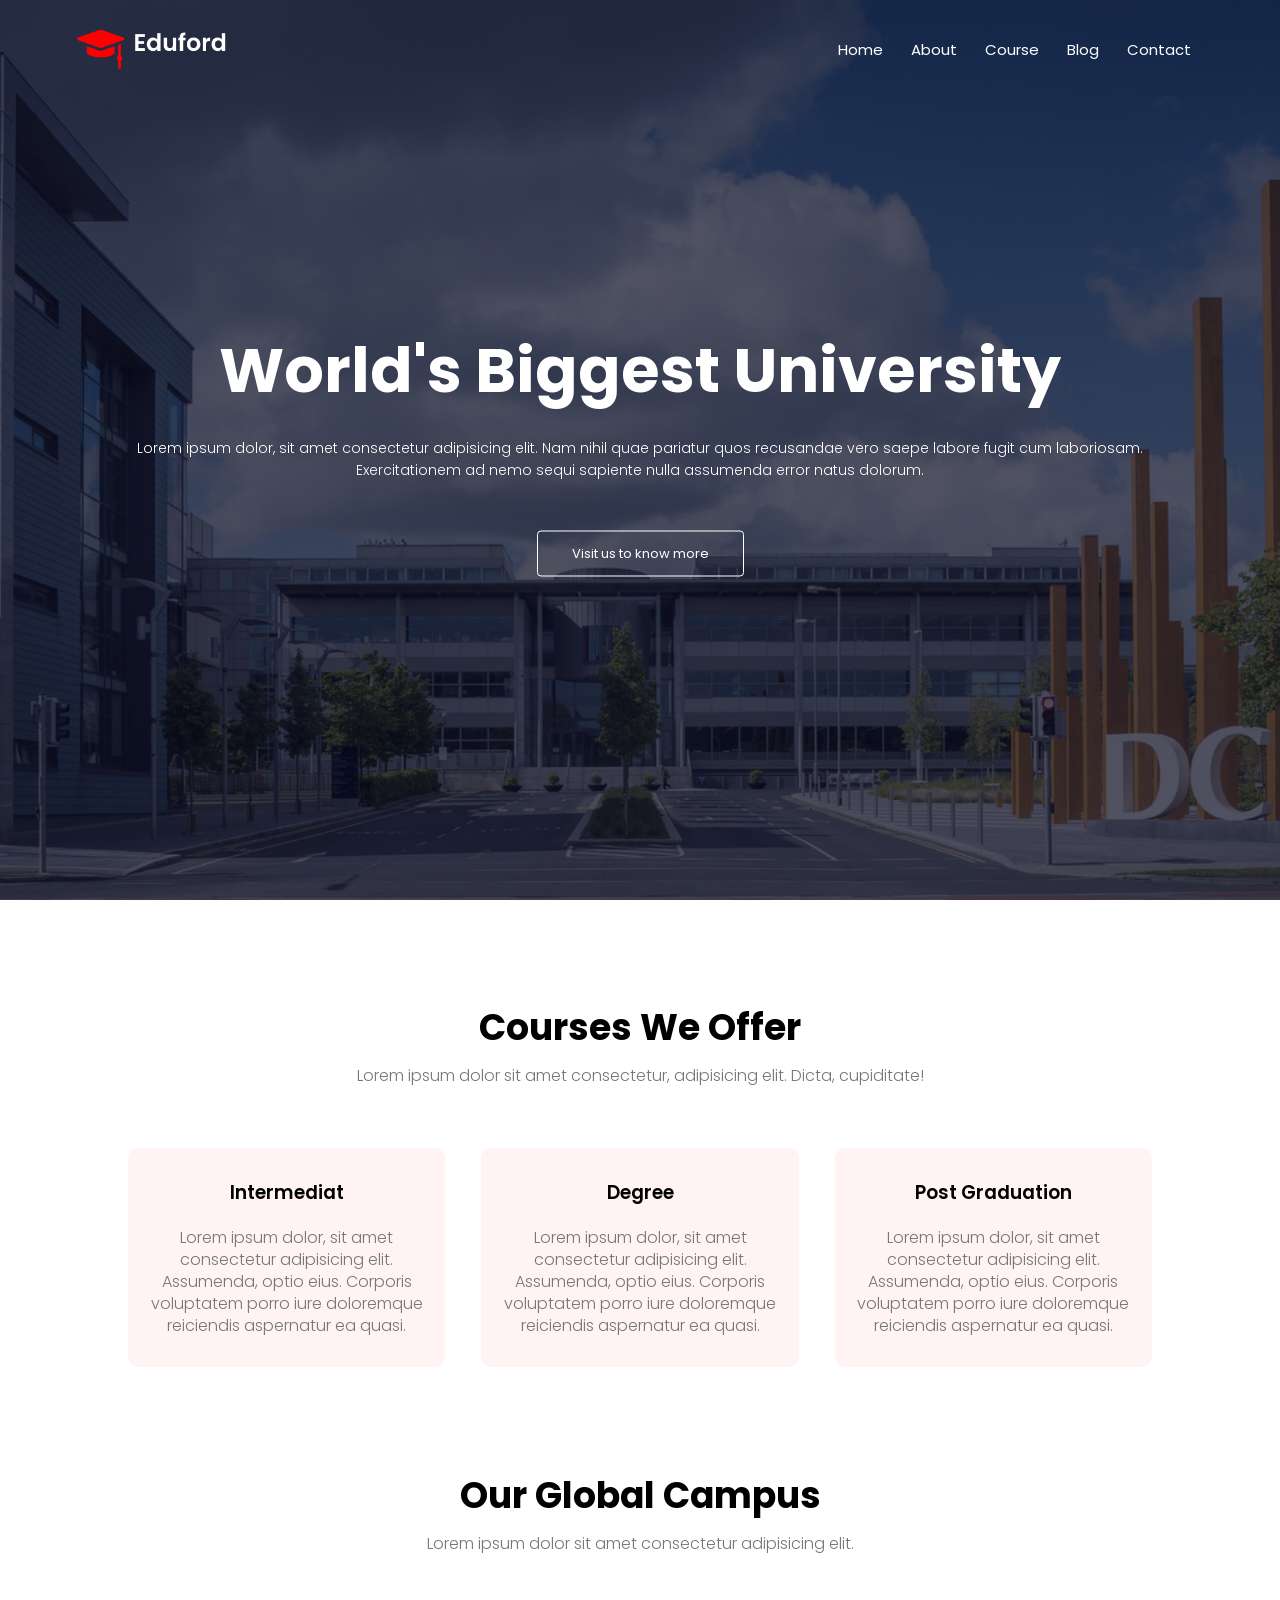
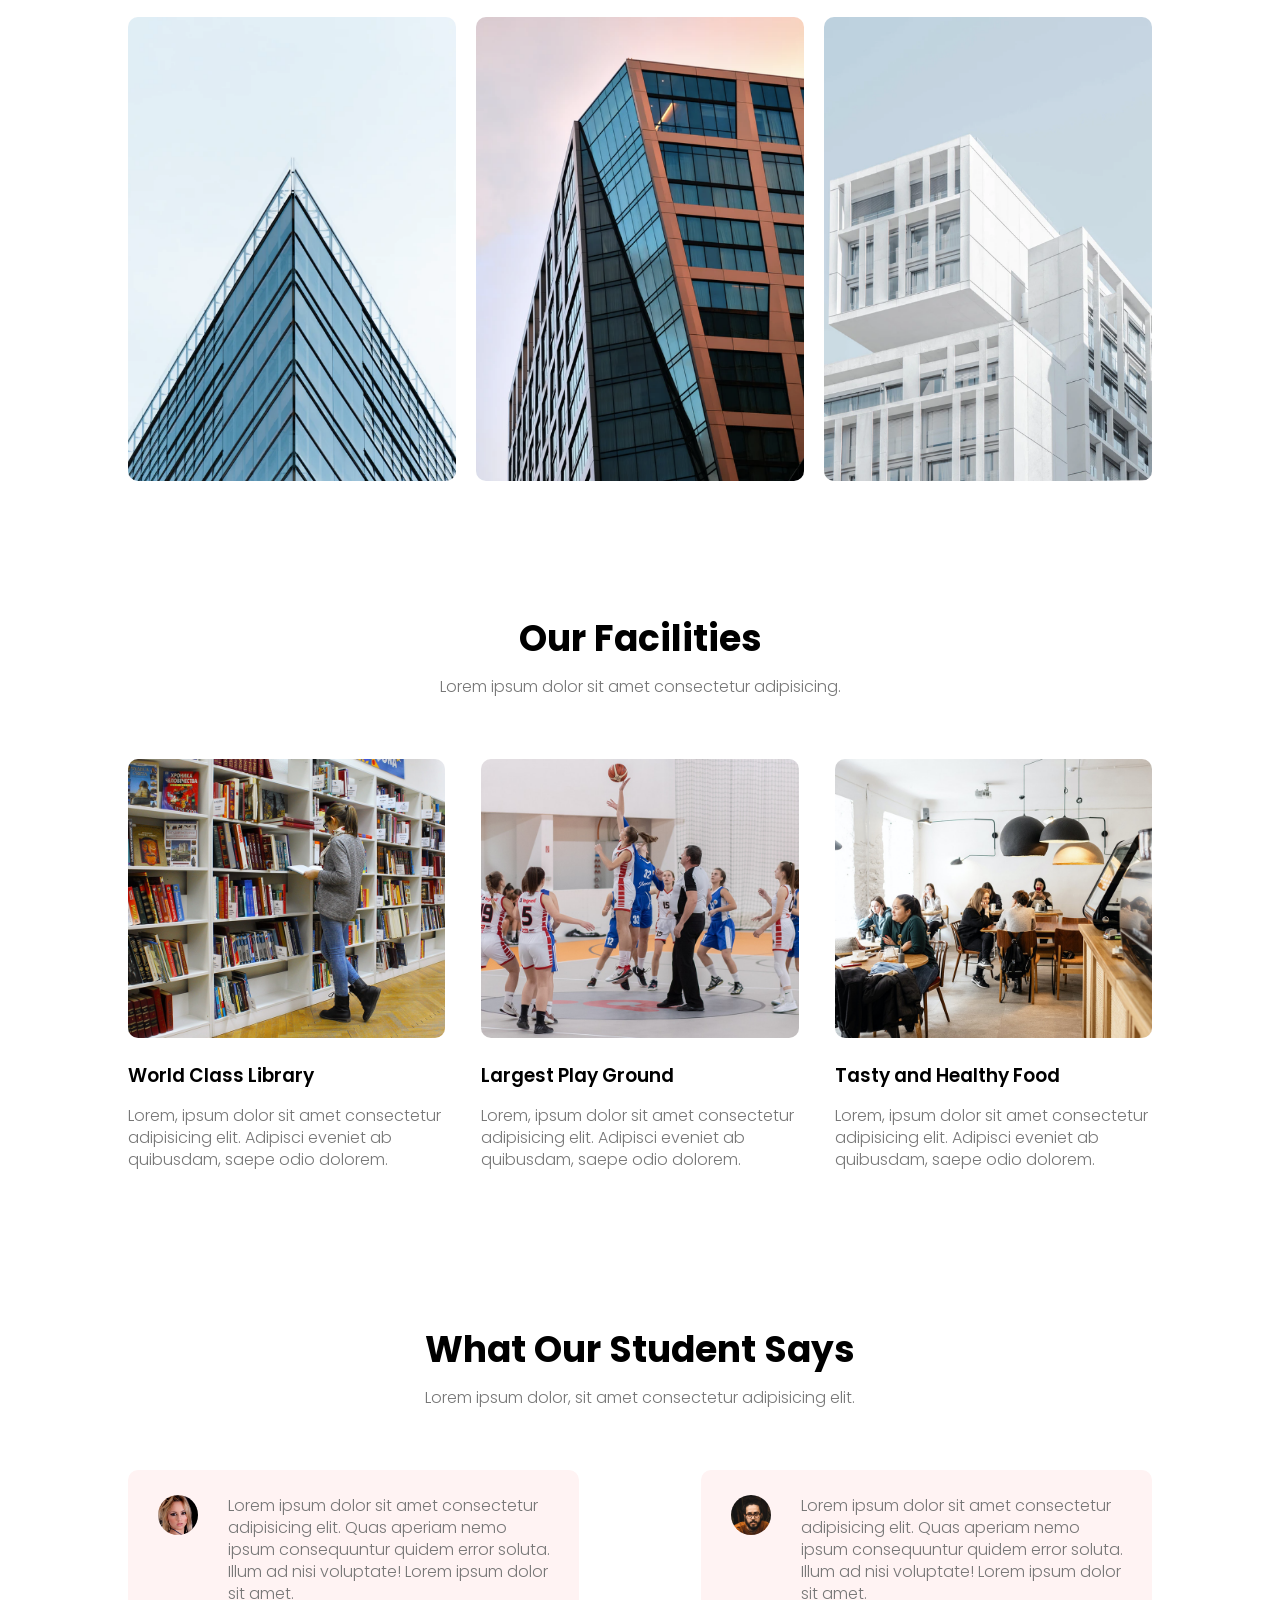
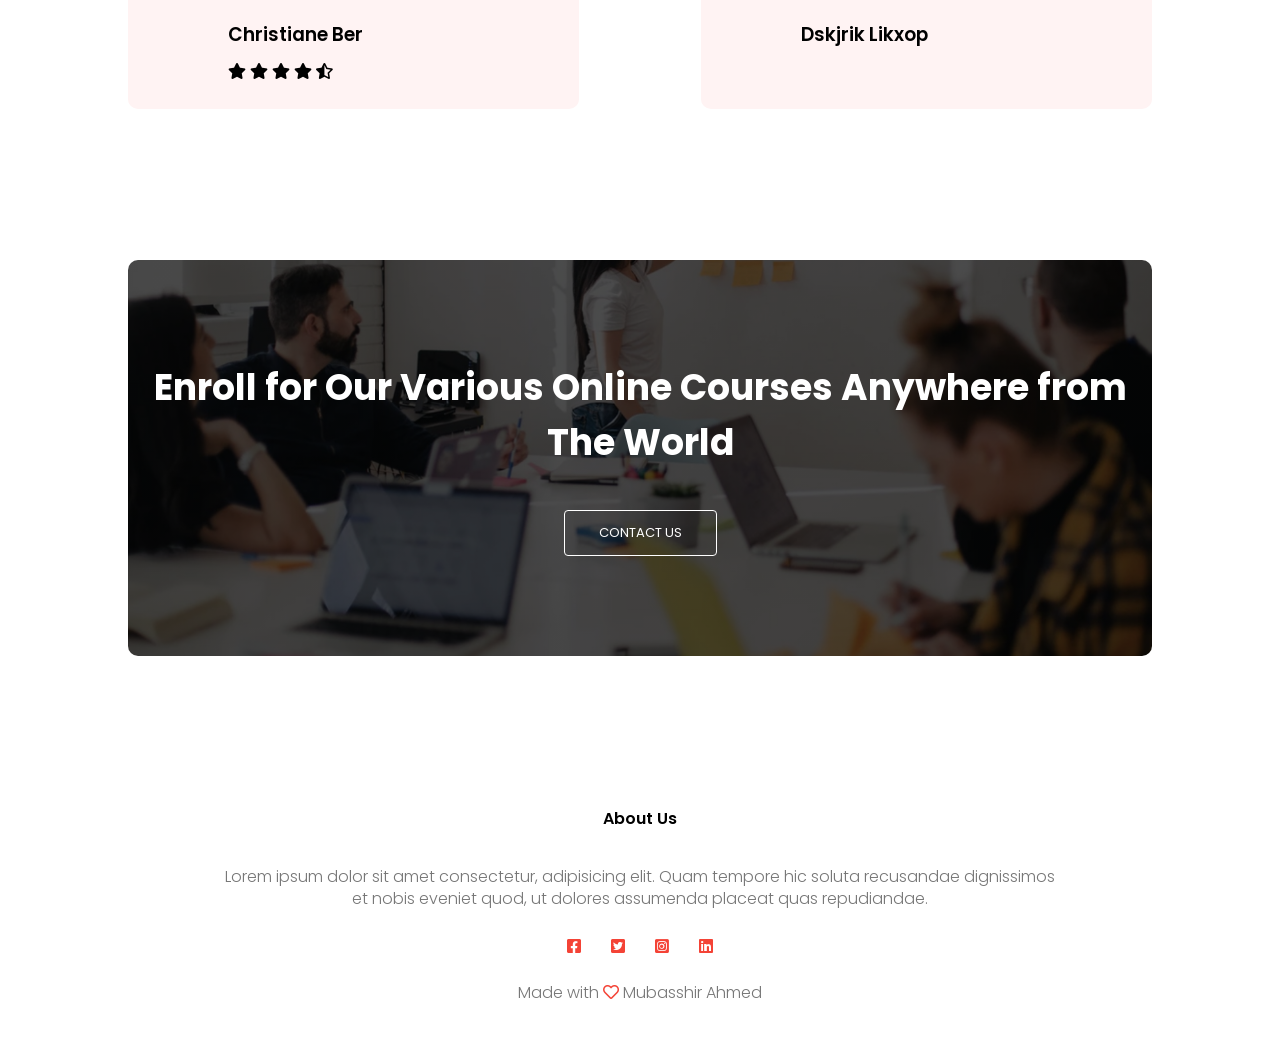
<file: Task-01/Task Project/index.html>
<!DOCTYPE html>
<html lang="en">
<head>
    <meta charset="UTF-8">
    <meta http-equiv="X-UA-Compatible" content="IE=edge">
    <meta name="viewport" content="width=device-width, initial-scale=1.0">
    <link rel="stylesheet" href="https://cdnjs.cloudflare.com/ajax/libs/font-awesome/5.15.3/css/all.min.css"
        integrity="sha512-iBBXm8fW90+nuLcSKlbmrPcLa0OT92xO1BIsZ+ywDWZCvqsWgccV3gFoRBv0z+8dLJgyAHIhR35VZc2oM/gI1w=="
        crossorigin="anonymous" referrerpolicy="no-referrer" />
    <title>University WebSite Design</title>
    <link rel="stylesheet" href="style.css">
</head>
<body>
    <section class="header">
        <nav>
            <a href="index.html">
                <img src="./eduford_img/logo.png" alt="">
            </a>
            <div class="nav-links" id="navLinks">
                <i class="fas fa-times" onclick="hideMenu()"></i>
                <ul>
                    <li>
                        <a href="index.html">Home</a>
                    </li>
                    <li>
                        <a href="about.html">About</a>
                    </li>
                    <li>
                        <a href="course.html">Course</a>
                    </li>
                    <li>
                        <a href="blog.html">Blog</a>
                    </li>
                    <li>
                        <a href="contact.html">Contact</a>
                    </li>
                </ul>
            </div>
            <i class="fas fa-bars" onclick="showMenu()"></i>
        </nav>

        <div class="text-box">
            <h1>World's Biggest University</h1>
            <p>Lorem ipsum dolor, sit amet consectetur adipisicing elit. Nam nihil quae pariatur quos recusandae vero saepe labore fugit cum laboriosam. <br> Exercitationem ad nemo sequi sapiente nulla assumenda error natus dolorum.</p>
            <a href="#" class="hero-btn">Visit us to know more</a>
        </div>
    </section>

     <!-- ------course-------  -->

    <section class="course">
        <h1>Courses We Offer</h1>
        <p>Lorem ipsum dolor sit amet consectetur, adipisicing elit. Dicta, cupiditate!</p>

        <div class="row">
            <div class="course-col">
                <h3>Intermediat</h3>
                <p>Lorem ipsum dolor, sit amet consectetur adipisicing elit. Assumenda, optio eius. Corporis voluptatem porro iure doloremque reiciendis aspernatur ea quasi.</p>
            </div>
            <div class="course-col">
                <h3>Degree</h3>
                <p>Lorem ipsum dolor, sit amet consectetur adipisicing elit. Assumenda, optio eius. Corporis voluptatem porro iure doloremque reiciendis aspernatur ea quasi.</p>
            </div>
            <div class="course-col">
                <h3>Post Graduation</h3>
                <p>Lorem ipsum dolor, sit amet consectetur adipisicing elit. Assumenda, optio eius. Corporis voluptatem porro iure doloremque reiciendis aspernatur ea quasi.</p>
            </div>
        </div>
    </section>

    <section class="campus">
        <h1>Our Global Campus</h1>
        <p>Lorem ipsum dolor sit amet consectetur adipisicing elit.</p>
        <div class="row">
            <div class="campus-col">
                <img src="./eduford_img/london.png" alt="">
                <div class="layer">
                    <h3>LONDON</h3>
                </div>
            </div>
            <div class="campus-col">
                <img src="./eduford_img/newyork.png" alt="">
                <div class="layer">
                    <h3>NEW YORK</h3>
                </div>
            </div>
            <div class="campus-col">
                <img src="./eduford_img/washington.png" alt="">
                <div class="layer">
                    <h3>WASHINGTON</h3>
                </div>
            </div>
        </div>
    </section>

    <section  class="facilities">
        <h1>Our Facilities</h1>
        <p>Lorem ipsum dolor sit amet consectetur adipisicing.</p>

        <div class="row">
            <div class="facilites-col">
                <img src="./eduford_img/library.png" alt="">
                <h3>World Class Library</h3>
                <p>Lorem, ipsum dolor sit amet consectetur adipisicing elit. Adipisci eveniet ab quibusdam, saepe odio dolorem.</p>
            </div>
            <div class="facilites-col">
                <img src="./eduford_img/basketball.png" alt="">
                <h3>Largest Play Ground</h3>
                <p>Lorem, ipsum dolor sit amet consectetur adipisicing elit. Adipisci eveniet ab quibusdam, saepe odio dolorem.</p>
            </div>
            <div class="facilites-col">
                <img src="./eduford_img/cafeteria.png" alt="">
                <h3>Tasty and Healthy Food</h3>
                <p>Lorem, ipsum dolor sit amet consectetur adipisicing elit. Adipisci eveniet ab quibusdam, saepe odio dolorem.</p>
            </div>
        </div>

    </section>

<!-- testimonials -->
  
<div class="testimonials">
    <h1>What Our Student Says</h1>
    <p>Lorem ipsum dolor, sit amet consectetur adipisicing elit.</p>

    <div class="row">
        <div class="testimonials-col">
            <img src="./eduford_img/user1.jpg" alt="">
            <div>
                <p>Lorem ipsum dolor sit amet consectetur adipisicing elit. Quas aperiam nemo ipsum consequuntur quidem error soluta. Illum ad nisi voluptate! Lorem ipsum dolor sit amet.</p>
                <h3>Christiane Ber</h3>
                <i class="fas fa-star"></i>
                <i class="fas fa-star"></i>
                <i class="fas fa-star"></i>
                <i class="fas fa-star"></i>
                <i class="fas fa-star-half-alt"></i>            
            </div>
        </div>
        <div class="testimonials-col">
            <img src="./eduford_img/user2.jpg" alt="">
            <div>
                <p>Lorem ipsum dolor sit amet consectetur adipisicing elit. Quas aperiam nemo ipsum consequuntur quidem error
                    soluta. Illum ad nisi voluptate! Lorem ipsum dolor sit amet.</p>
                <h3>Dskjrik Likxop</h3>
            </div>
        </div>
    </div>
</div>

<!-- -----call to action------ -->
<section class="cta">
    <h1>Enroll for Our Various Online Courses Anywhere from The World</h1>
    <a href="#" class="hero-btn">CONTACT US</a>

</section>

<section class="footer">
    <h4>About Us</h4>
    <p>Lorem ipsum dolor sit amet consectetur, adipisicing elit. Quam tempore hic soluta recusandae dignissimos <br> et nobis eveniet quod, ut dolores assumenda placeat quas repudiandae.</p>
    <div class="icons">
        <i class="fab fa-facebook-square"></i>
        <i class="fab fa-twitter-square"></i>
        <i class="fab fa-instagram-square"></i>
        <i class="fab fa-linkedin"></i>
    </div>
    <p>Made with 
        <i class="far fa-heart"></i>
        Mubasshir Ahmed
    </p>
</section>

    <script src="./script.js"></script>
</body>
</html>
</file>
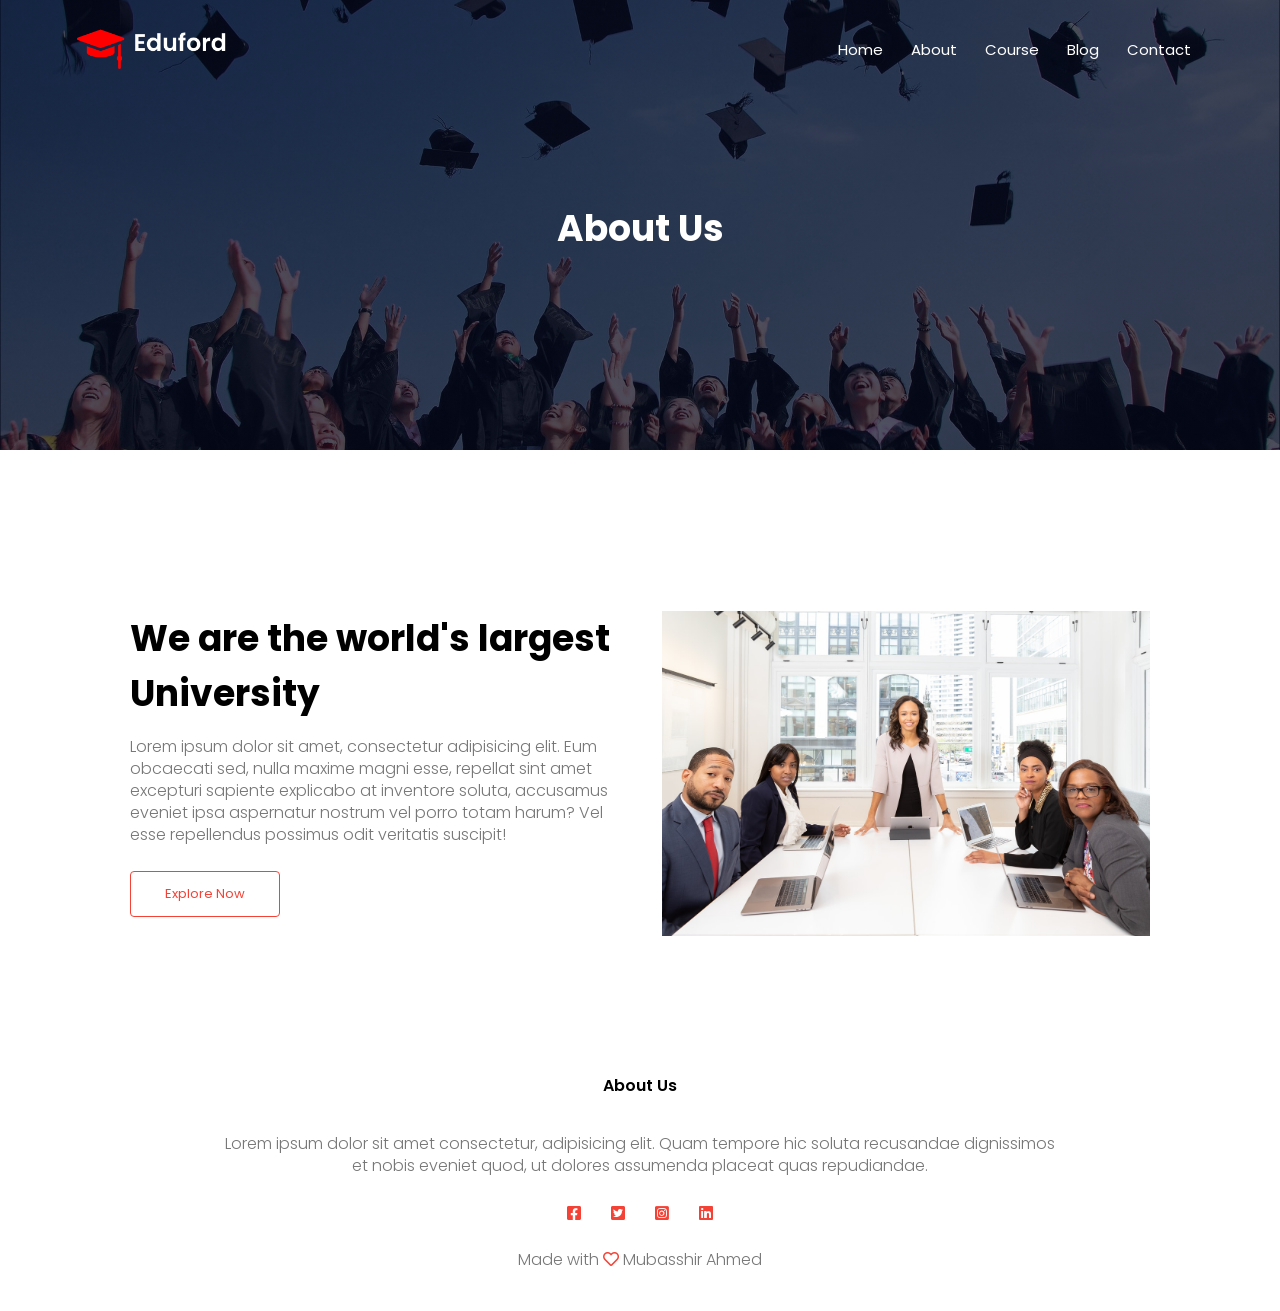
<file: Task-01/Task Project/about.html>
<!DOCTYPE html>
<html lang="en">

<head>
    <meta charset="UTF-8">
    <meta http-equiv="X-UA-Compatible" content="IE=edge">
    <meta name="viewport" content="width=device-width, initial-scale=1.0">
    <link rel="stylesheet" href="https://cdnjs.cloudflare.com/ajax/libs/font-awesome/5.15.3/css/all.min.css"
        integrity="sha512-iBBXm8fW90+nuLcSKlbmrPcLa0OT92xO1BIsZ+ywDWZCvqsWgccV3gFoRBv0z+8dLJgyAHIhR35VZc2oM/gI1w=="
        crossorigin="anonymous" referrerpolicy="no-referrer" />
    <title>University WebSite Design</title>
    <link rel="stylesheet" href="style.css">
</head>

<body>
    <section class="sub-header">
        <nav>
            <a href="index.html">
                <img src="./eduford_img/logo.png" alt="">
            </a>
            <div class="nav-links" id="navLinks">
                <i class="fas fa-times" onclick="hideMenu()"></i>
                <ul>
                    <li>
                        <a href="index.html">Home</a>
                    </li>
                    <li>
                        <a href="about.html">About</a>
                    </li>
                    <li>
                        <a href="course.html">Course</a>
                    </li>
                    <li>
                        <a href="blog.html">Blog</a>
                    </li>
                    <li>
                        <a href="contact.html">Contact</a>
                    </li>
                </ul>
            </div>
            <i class="fas fa-bars" onclick="showMenu()"></i>
        </nav>

        <h1>About Us</h1>

    </section>

<!-- about us content -->
    <section class="about-us">
        <div class="row">
            <div class="about-col">
                <h1>We are the world's largest University</h1>
                <p>Lorem ipsum dolor sit amet, consectetur adipisicing elit. Eum obcaecati sed, nulla maxime magni esse, repellat sint amet excepturi sapiente explicabo at inventore soluta, accusamus eveniet ipsa aspernatur nostrum vel porro totam harum? Vel esse repellendus possimus odit veritatis suscipit!</p>
                <a href="#" class="hero-btn red-btn">Explore Now</a>
            </div>
            <div class="about-col">
                <img src="./eduford_img/about.jpg" alt="">
            </div>
        </div>
    </section>

 


    <section class="footer">
        <h4>About Us</h4>
        <p>Lorem ipsum dolor sit amet consectetur, adipisicing elit. Quam tempore hic soluta recusandae dignissimos <br>
            et nobis eveniet quod, ut dolores assumenda placeat quas repudiandae.</p>
        <div class="icons">
            <i class="fab fa-facebook-square"></i>
            <i class="fab fa-twitter-square"></i>
            <i class="fab fa-instagram-square"></i>
            <i class="fab fa-linkedin"></i>
        </div>
        <p>Made with
            <i class="far fa-heart"></i>
            Mubasshir Ahmed
        </p>
    </section>

    <script src="./script.js"></script>
</body>

</html>
</file>
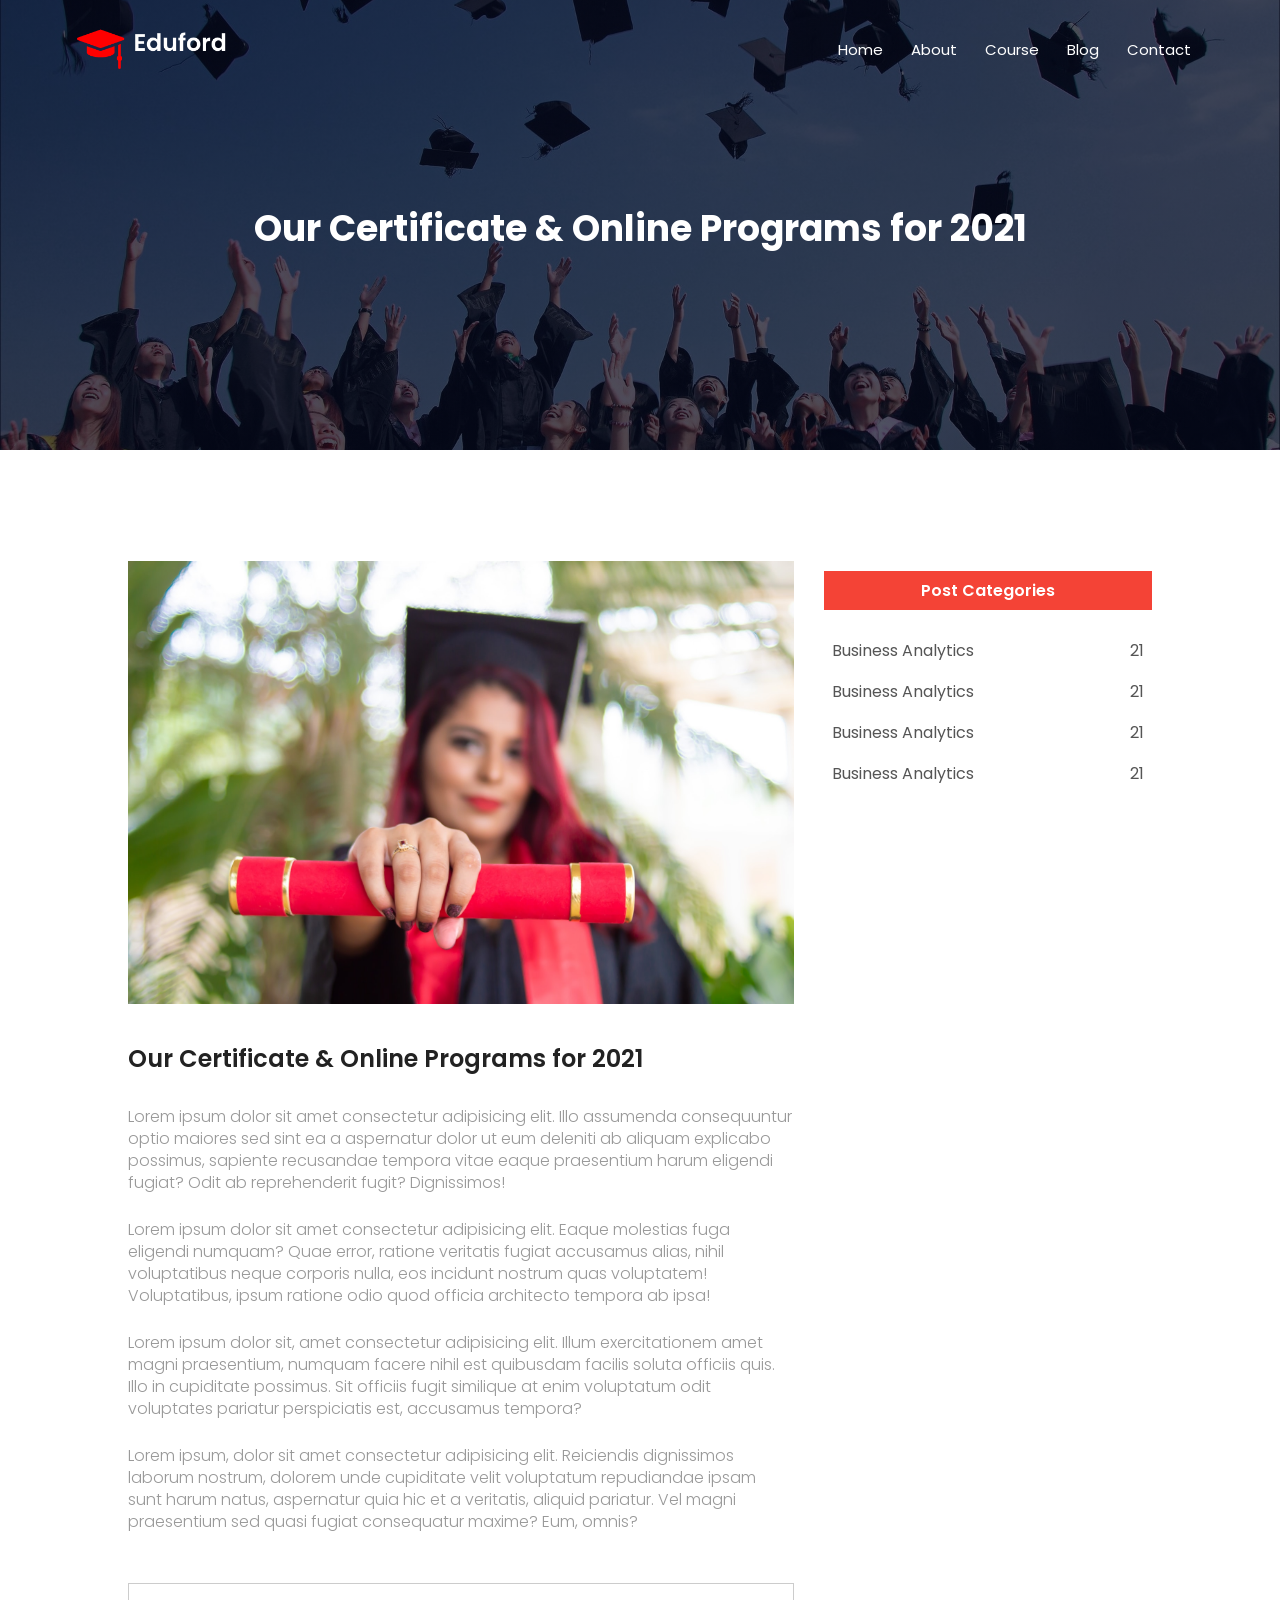
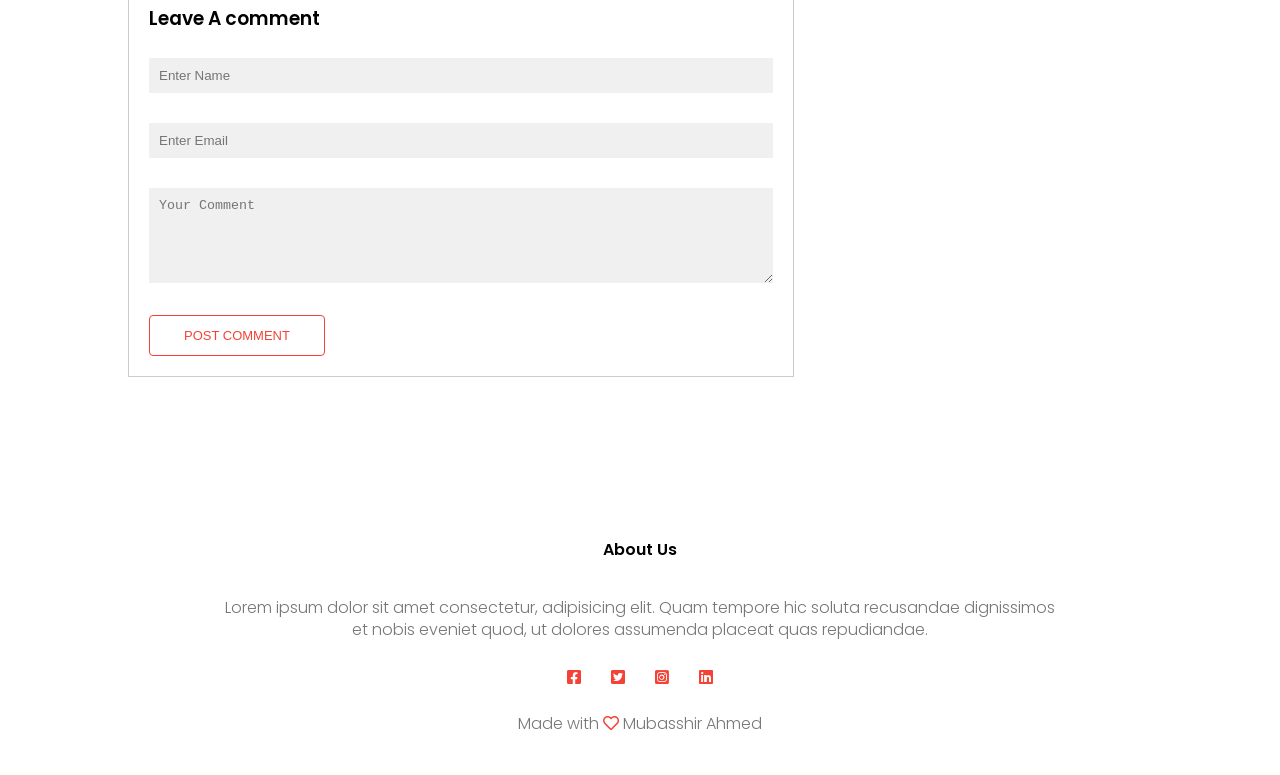
<file: Task-01/Task Project/blog.html>
<!DOCTYPE html>
<html lang="en">

<head>
    <meta charset="UTF-8">
    <meta http-equiv="X-UA-Compatible" content="IE=edge">
    <meta name="viewport" content="width=device-width, initial-scale=1.0">
    <link rel="stylesheet" href="https://cdnjs.cloudflare.com/ajax/libs/font-awesome/5.15.3/css/all.min.css"
        integrity="sha512-iBBXm8fW90+nuLcSKlbmrPcLa0OT92xO1BIsZ+ywDWZCvqsWgccV3gFoRBv0z+8dLJgyAHIhR35VZc2oM/gI1w=="
        crossorigin="anonymous" referrerpolicy="no-referrer" />
    <title>University WebSite Design</title>
    <link rel="stylesheet" href="style.css">
</head>

<body>
    <section class="sub-header">
        <nav>
            <a href="index.html">
                <img src="./eduford_img/logo.png" alt="">
            </a>
            <div class="nav-links" id="navLinks">
                <i class="fas fa-times" onclick="hideMenu()"></i>
                <ul>
                    <li>
                        <a href="index.html">Home</a>
                    </li>
                    <li>
                        <a href="about.html">About</a>
                    </li>
                    <li>
                        <a href="course.html">Course</a>
                    </li>
                    <li>
                        <a href="blog.html">Blog</a>
                    </li>
                    <li>
                        <a href="contact.html">Contact</a>
                    </li>
                </ul>
            </div>
            <i class="fas fa-bars" onclick="showMenu()"></i>
        </nav>

        <h1>Our Certificate & Online Programs for 2021</h1>

    </section>

    <section class="blog-content">
        <div class="row">
            <div class="blog-left-col">
                <img src="./eduford_img/certificate.jpg" alt="">
                <h2>Our Certificate & Online Programs for 2021</h2>
                <p>Lorem ipsum dolor sit amet consectetur adipisicing elit. Illo assumenda consequuntur optio maiores sed sint ea a aspernatur dolor ut eum deleniti ab aliquam explicabo possimus, sapiente recusandae tempora vitae eaque praesentium harum eligendi fugiat? Odit ab reprehenderit fugit? Dignissimos!</p>
                <br>
                <p>Lorem ipsum dolor sit amet consectetur adipisicing elit. Eaque molestias fuga eligendi numquam? Quae error, ratione veritatis fugiat accusamus alias, nihil voluptatibus neque corporis nulla, eos incidunt nostrum quas voluptatem! Voluptatibus, ipsum ratione odio quod officia architecto tempora ab ipsa!</p>
                <br>
                <p>Lorem ipsum dolor sit, amet consectetur adipisicing elit. Illum exercitationem amet magni praesentium, numquam facere nihil est quibusdam facilis soluta officiis quis. Illo in cupiditate possimus. Sit officiis fugit similique at enim voluptatum odit voluptates pariatur perspiciatis est, accusamus tempora?</p>
                <br>
                <p>Lorem ipsum, dolor sit amet consectetur adipisicing elit. Reiciendis dignissimos laborum nostrum, dolorem unde cupiditate velit voluptatum repudiandae ipsam sunt harum natus, aspernatur quia hic et a veritatis, aliquid pariatur. Vel magni praesentium sed quasi fugiat consequatur maxime? Eum, omnis?</p>


                <div class="comment-box">
                    <h3>Leave A comment</h3>
                    <form class="comment-form">
                        <input type="text" placeholder="Enter Name">
                        <input type="email" placeholder="Enter Email">
                        <textarea rows="5" placeholder="Your Comment"></textarea>
                        <button type="submit" class="hero-btn red-btn">
                            POST COMMENT
                        </button>
                    </form>
                </div>

            </div>
            <div class="blog-right-col"></div>
            <div class="blog-right">
                <h3>Post Categories</h3>
                <div>
                    <span>Business Analytics</span>
                    <span>21</span>
                </div>
                <div>
                    <span>Business Analytics</span>
                    <span>21</span>
                </div>
                <div>
                    <span>Business Analytics</span>
                    <span>21</span>
                </div>
                <div>
                    <span>Business Analytics</span>
                    <span>21</span>
                </div>
            </div>
        </div>
    </section>
    
   

    <section class="footer">
        <h4>About Us</h4>
        <p>Lorem ipsum dolor sit amet consectetur, adipisicing elit. Quam tempore hic soluta recusandae dignissimos <br>
            et nobis eveniet quod, ut dolores assumenda placeat quas repudiandae.</p>
        <div class="icons">
            <i class="fab fa-facebook-square"></i>
            <i class="fab fa-twitter-square"></i>
            <i class="fab fa-instagram-square"></i>
            <i class="fab fa-linkedin"></i>
        </div>
        <p>Made with
            <i class="far fa-heart"></i>
            Mubasshir Ahmed
        </p>
    </section>

    <script src="./script.js"></script>
</body>

</html>
</file>
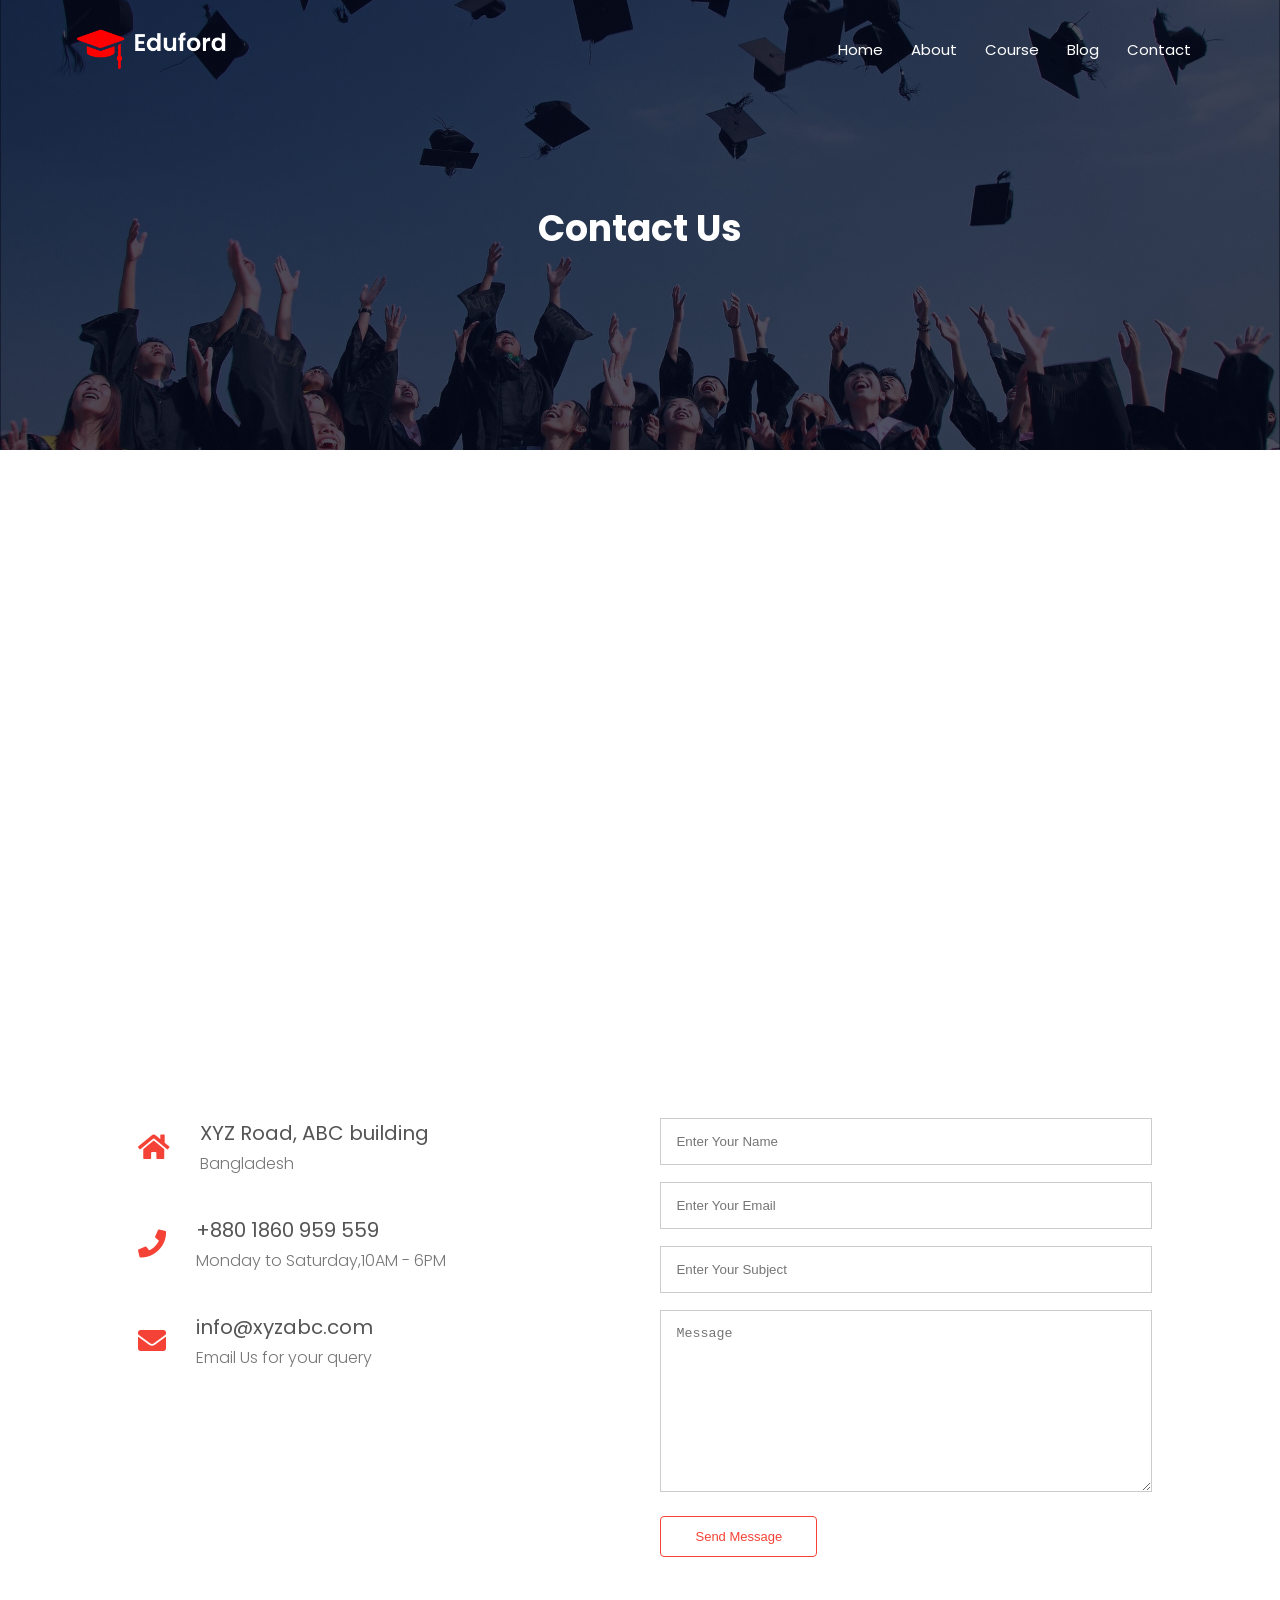
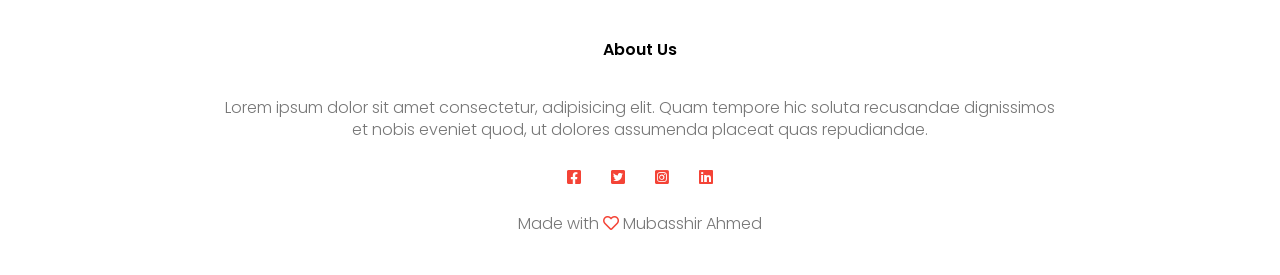
<file: Task-01/Task Project/contact.html>
<!DOCTYPE html>
<html lang="en">

<head>
    <meta charset="UTF-8">
    <meta http-equiv="X-UA-Compatible" content="IE=edge">
    <meta name="viewport" content="width=device-width, initial-scale=1.0">
    <link rel="stylesheet" href="https://cdnjs.cloudflare.com/ajax/libs/font-awesome/5.15.3/css/all.min.css"
        integrity="sha512-iBBXm8fW90+nuLcSKlbmrPcLa0OT92xO1BIsZ+ywDWZCvqsWgccV3gFoRBv0z+8dLJgyAHIhR35VZc2oM/gI1w=="
        crossorigin="anonymous" referrerpolicy="no-referrer" />
    <title>University WebSite Design</title>
    <link rel="stylesheet" href="style.css">
</head>

<body>
    <section class="sub-header">
        <nav>
            <a href="index.html">
                <img src="./eduford_img/logo.png" alt="">
            </a>
            <div class="nav-links" id="navLinks">
                <i class="fas fa-times" onclick="hideMenu()"></i>
                <ul>
                    <li>
                        <a href="index.html">Home</a>
                    </li>
                    <li>
                        <a href="about.html">About</a>
                    </li>
                    <li>
                        <a href="course.html">Course</a>
                    </li>
                    <li>
                        <a href="blog.html">Blog</a>
                    </li>
                    <li>
                        <a href="contact.html">Contact</a>
                    </li>
                </ul>
            </div>
            <i class="fas fa-bars" onclick="showMenu()"></i>
        </nav>

        <h1>Contact Us</h1>

    </section>

<!-- about us content -->
    <section class="location">
        <iframe
            src="https://www.google.com/maps/embed?pb=!1m18!1m12!1m3!1d29534.585600688708!2d91.78096103278808!3d22.284686141666544!2m3!1f0!2f0!3f0!3m2!1i1024!2i768!4f13.1!3m3!1m2!1s0x0%3A0xe9ca2dae5efa462c!2sAkmal%20Ali%20Road%20Jaila%20para%20Beach!5e0!3m2!1sen!2sbd!4v1624221953336!5m2!1sen!2sbd"
            width="600" height="450" style="border:0;" allowfullscreen="" loading="lazy"></iframe>
    </section>

    <section class="contact-us">
        <div class="row">
            <div class="contact-col">
                <div>
                    <i class="fas fa-home"></i>
                    <span>
                        <h5>XYZ Road, ABC building</h5>
                        <p>Bangladesh</p>
                    </span>
                </div>
                <div>
                    <i class="fas fa-phone"></i>
                    <span>
                        <h5>+880 1860 959 559</h5>
                        <p>Monday to Saturday,10AM - 6PM</p>
                    </span>
                </div>
                <div>
                    <i class="fas fa-envelope"></i>
                    <span>
                        <h5>info@xyzabc.com</h5>
                        <p>Email Us for your query</p>
                    </span>
                </div>
            </div>
            <div class="contact-col">
            <form action="">
                <input type="text" placeholder="Enter Your Name" required>
                <input type="email" placeholder="Enter Your Email" required>
                <input type="text" placeholder="Enter Your Subject" required>
                <textarea rows="10" placeholder="Message" required></textarea>
                <button type="submit" class="hero-btn red-btn">Send Message</button>
            </form>
            </div>
        </div>
    </section>
 


    <section class="footer">
        <h4>About Us</h4>
        <p>Lorem ipsum dolor sit amet consectetur, adipisicing elit. Quam tempore hic soluta recusandae dignissimos <br>
            et nobis eveniet quod, ut dolores assumenda placeat quas repudiandae.</p>
        <div class="icons">
            <i class="fab fa-facebook-square"></i>
            <i class="fab fa-twitter-square"></i>
            <i class="fab fa-instagram-square"></i>
            <i class="fab fa-linkedin"></i>
        </div>
        <p>Made with
            <i class="far fa-heart"></i>
            Mubasshir Ahmed
        </p>
    </section>

    <script src="./script.js"></script>
</body>

</html>
</file>
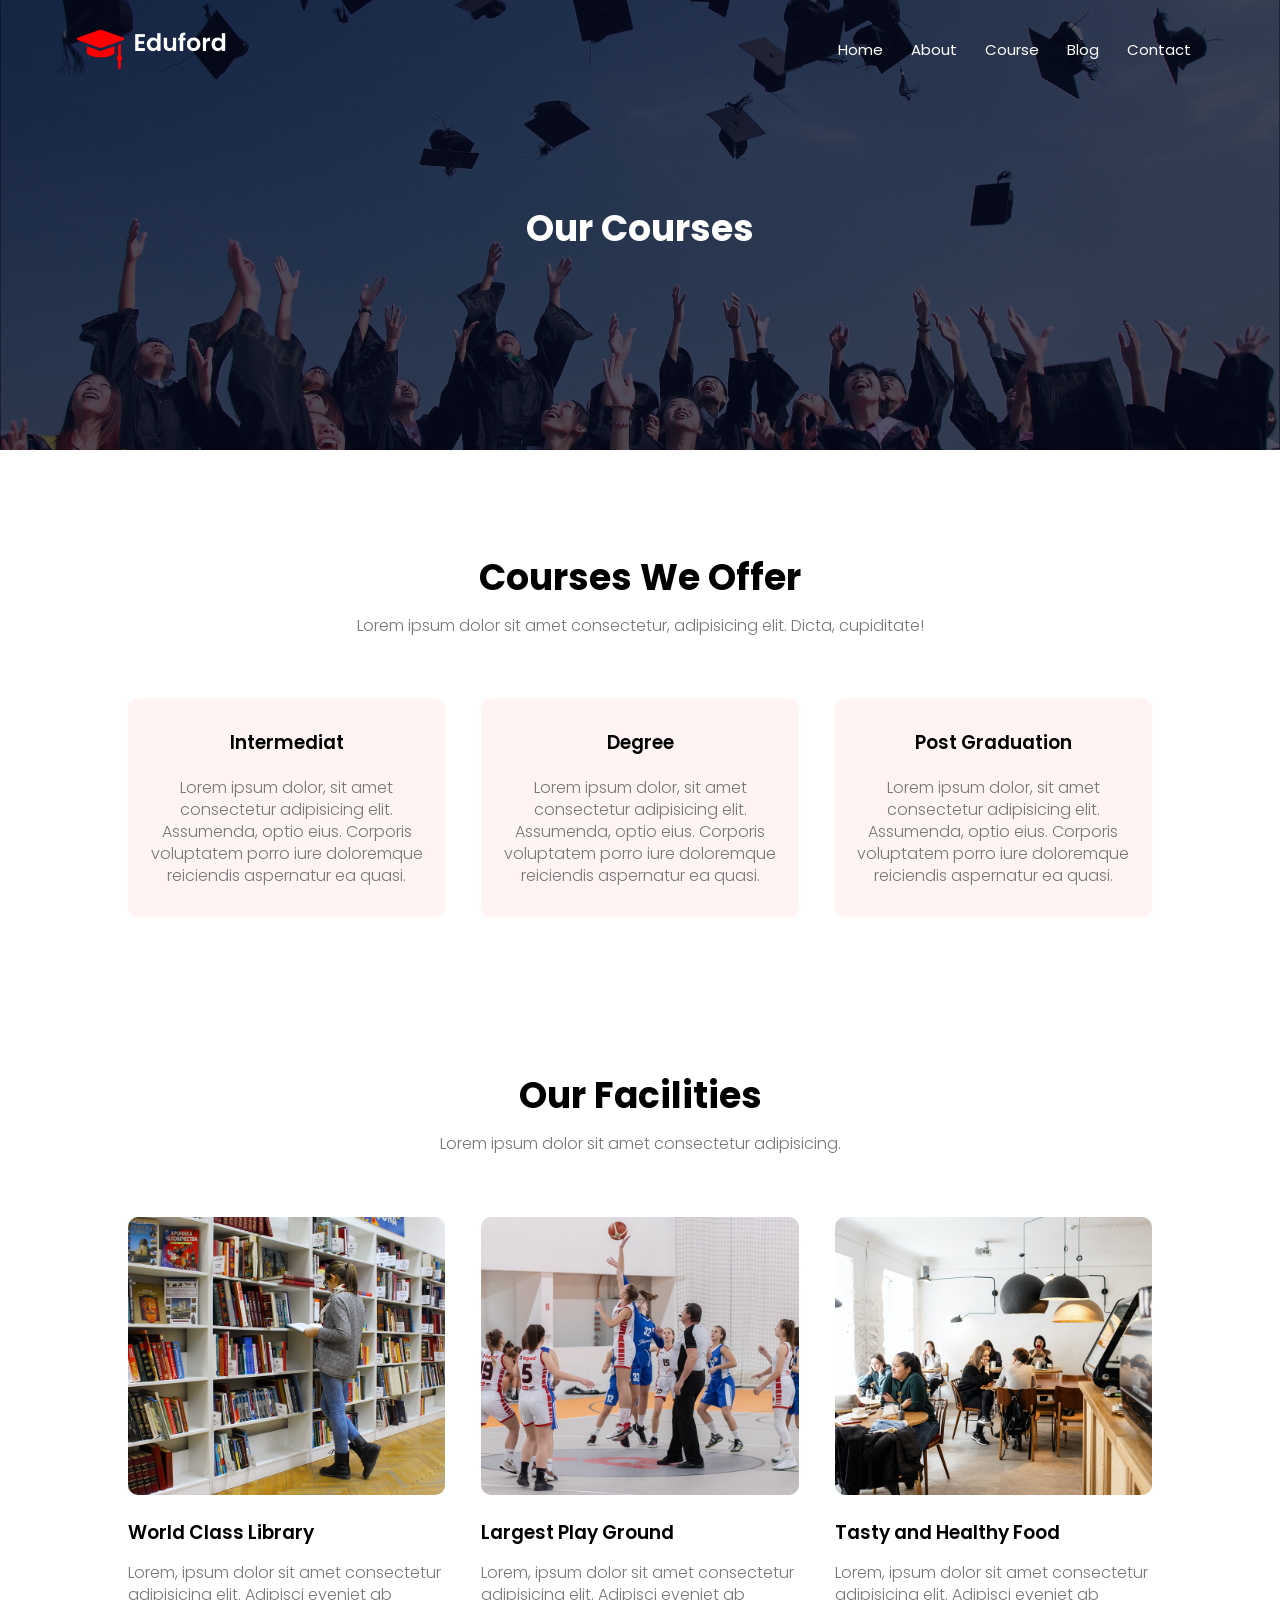
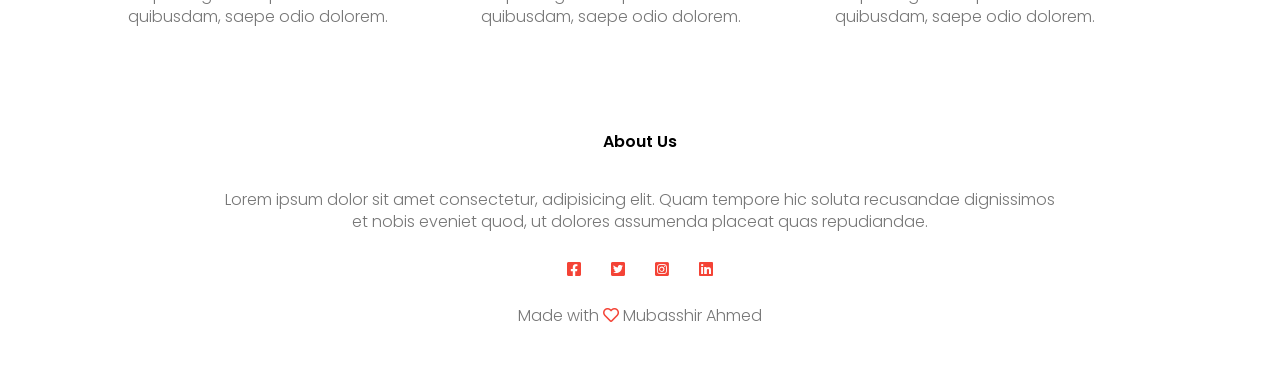
<file: Task-01/Task Project/course.html>
<!DOCTYPE html>
<html lang="en">

<head>
    <meta charset="UTF-8">
    <meta http-equiv="X-UA-Compatible" content="IE=edge">
    <meta name="viewport" content="width=device-width, initial-scale=1.0">
    <link rel="stylesheet" href="https://cdnjs.cloudflare.com/ajax/libs/font-awesome/5.15.3/css/all.min.css"
        integrity="sha512-iBBXm8fW90+nuLcSKlbmrPcLa0OT92xO1BIsZ+ywDWZCvqsWgccV3gFoRBv0z+8dLJgyAHIhR35VZc2oM/gI1w=="
        crossorigin="anonymous" referrerpolicy="no-referrer" />
    <title>University WebSite Design</title>
    <link rel="stylesheet" href="style.css">
</head>

<body>
    <section class="sub-header">
        <nav>
            <a href="index.html">
                <img src="./eduford_img/logo.png" alt="">
            </a>
            <div class="nav-links" id="navLinks">
                <i class="fas fa-times" onclick="hideMenu()"></i>
                <ul>
                    <li>
                        <a href="index.html">Home</a>
                    </li>
                    <li>
                        <a href="about.html">About</a>
                    </li>
                    <li>
                        <a href="course.html">Course</a>
                    </li>
                    <li>
                        <a href="blog.html">Blog</a>
                    </li>
                    <li>
                        <a href="#">Contact</a>
                    </li>
                </ul>
            </div>
            <i class="fas fa-bars" onclick="showMenu()"></i>
        </nav>

        <h1>Our Courses</h1>

    </section>

    <section class="course">
        <h1>Courses We Offer</h1>
        <p>Lorem ipsum dolor sit amet consectetur, adipisicing elit. Dicta, cupiditate!</p>
    
        <div class="row">
            <div class="course-col">
                <h3>Intermediat</h3>
                <p>Lorem ipsum dolor, sit amet consectetur adipisicing elit. Assumenda, optio eius. Corporis voluptatem
                    porro iure doloremque reiciendis aspernatur ea quasi.</p>
            </div>
            <div class="course-col">
                <h3>Degree</h3>
                <p>Lorem ipsum dolor, sit amet consectetur adipisicing elit. Assumenda, optio eius. Corporis voluptatem
                    porro iure doloremque reiciendis aspernatur ea quasi.</p>
            </div>
            <div class="course-col">
                <h3>Post Graduation</h3>
                <p>Lorem ipsum dolor, sit amet consectetur adipisicing elit. Assumenda, optio eius. Corporis voluptatem
                    porro iure doloremque reiciendis aspernatur ea quasi.</p>
            </div>
        </div>
    </section>


    <section class="facilities">
        <h1>Our Facilities</h1>
        <p>Lorem ipsum dolor sit amet consectetur adipisicing.</p>
    
        <div class="row">
            <div class="facilites-col">
                <img src="./eduford_img/library.png" alt="">
                <h3>World Class Library</h3>
                <p>Lorem, ipsum dolor sit amet consectetur adipisicing elit. Adipisci eveniet ab quibusdam, saepe odio
                    dolorem.</p>
            </div>
            <div class="facilites-col">
                <img src="./eduford_img/basketball.png" alt="">
                <h3>Largest Play Ground</h3>
                <p>Lorem, ipsum dolor sit amet consectetur adipisicing elit. Adipisci eveniet ab quibusdam, saepe odio
                    dolorem.</p>
            </div>
            <div class="facilites-col">
                <img src="./eduford_img/cafeteria.png" alt="">
                <h3>Tasty and Healthy Food</h3>
                <p>Lorem, ipsum dolor sit amet consectetur adipisicing elit. Adipisci eveniet ab quibusdam, saepe odio
                    dolorem.</p>
            </div>
        </div>
    
    </section>

    <!-- about us content -->
   

    <section class="footer">
        <h4>About Us</h4>
        <p>Lorem ipsum dolor sit amet consectetur, adipisicing elit. Quam tempore hic soluta recusandae dignissimos <br>
            et nobis eveniet quod, ut dolores assumenda placeat quas repudiandae.</p>
        <div class="icons">
            <i class="fab fa-facebook-square"></i>
            <i class="fab fa-twitter-square"></i>
            <i class="fab fa-instagram-square"></i>
            <i class="fab fa-linkedin"></i>
        </div>
        <p>Made with
            <i class="far fa-heart"></i>
            Mubasshir Ahmed
        </p>
    </section>

    <script src="./script.js"></script>
</body>

</html>
</file>
<file: Task-01/Task Project/style.css>
@import url('https://fonts.googleapis.com/css2?family=Poppins:ital,wght@0,400;0,500;0,600;0,700;1,400&display=swap');

*{
    box-sizing: border-box;
    padding: 0;
    margin: 0;
}
body {
    font-family: 'Poppins', sans-serif;
}
.header{
    min-height: 100vh;
    width: 100%;
    background-image: linear-gradient(rgba(8,9,30,0.7),rgba(8,9,30,0.7)), url('./eduford_img/banner.png');
    background-size: cover;
    background-position: center;
    position: relative;
}
nav{
    display: flex;
    padding: 2% 6%;
    justify-content: space-between;
    align-items: center;
}
nav img{
    width: 150px;
}
.nav-links{
    flex: 1;
    text-align: right;
}
.nav-links ul li {
    list-style: none;
    display: inline-block;
    padding: 8px 12px;
    position: relative;
}
.nav-links ul li a {
    color: white;
    font-size: 15px;
    text-decoration: none;
}
.nav-links ul li a::after{
    content: '';
    width: 0%;
    height: 2px;
    background-color: #ff6347;
    display: block;
    margin: auto;
    transition: 0.5s;
}
.nav-links ul li a:hover::after{
    width: 100%;
}
.text-box{
    width: 90%;
    color: #fff;
    position: absolute;
    top: 50%;
    left: 50%;
    transform: translate(-50%,-50%);
    text-align: center;
}
.text-box h1{
    font-size: 62px;
}
.text-box p{
    margin: 10px 0 40px;
    font-size: 14px;
    color: white;
}
.hero-btn{
    display: inline-block;
    text-decoration: none;
    color: #fff;
    border: 1px solid #fff;
    padding: 12px 34px;
    font-size: 13px;
    background: transparent;
    position: relative;
    cursor: pointer;
    border-radius: 4px;
}
.hero-btn:hover{
    border-color: #ff6347;
    background-color: #ff6347;
    transition: 1s;
}
nav .fas{
    display: none;
}
@media(max-width:700px){
    .text-box h1{
        font-size: 26px;
    }
    .nav-links ul li{
        display: block;
    }
    .nav-links{
        position: fixed;
        background: #f44336;
        height: 100vh;
        width: 200px;
        top: 0;
        right: -200px;
        text-align: left;
        z-index: 2;
        transition: 1s;
    }
    nav .fas{
        display: block;
        color: #fff;
        margin: 10px;
        font-size: 22px;
        cursor: pointer;
    }
}


/* ------course------- */
.course{
    width: 80%;
    margin: auto;
    text-align: center;
    padding-top: 100px;
}
h1{
    font-size: 36px;
    font-weight: 600px;
}
p{
    color:#777;
    font-size: 16px;
    font-weight: 300;
    line-height: 22px;
    padding:10px;
}
.row{
    margin-top: 5%;
    display: flex;
    justify-content: space-between;
}
.course-col{
    flex-basis: 31%;
    background: #fff3f3;
    border-radius: 10px;
    margin-bottom: 5%;
    padding:20px 12px;
    box-sizing: border-box;
    transition: 0.5s;
}
h3{
    text-align: center;
    font-weight: 600;
    margin: 10px 0;
}
.course-col:hover{
    box-shadow: 0 0 20px 0px rgba(0, 0,0,0.5);
}
@media (max-width:700px){
    .row{
        flex-direction: column;
    }
}

/* -------campus----- */
.campus{
    width: 80%;
    margin: auto;
    text-align: center;
    padding-top: 50px;
}
.campus-col{
    flex-basis: 32%;
    border-radius: 10px;
    margin-bottom: 30px;
    position: relative;
    overflow: hidden;
}
.campus-col img{
    width: 100%;
    display: block;
}
.layer{
    background: transparent;
    height: 100%;
    width: 100%;
    position: absolute;
    top: 0;
    left: 0;
    transition: 0.5s;
}
.layer:hover{
    background: rgba(221, 243, 255, 0.7);
}
.layer h3{
    width: 100%;
    font-weight: 500;
    font-size: 26px;
    bottom: 0;
    left: 50%;
    transform: translateX(-50%);
    position: absolute;
    color: white;
    opacity: 0;
    transition: 0.5s;
}
.layer:hover h3{
    color: black;
    bottom: 49%;
    opacity: 1;
}

/* ----facilites----- */
.facilities{
    width: 80%;
    margin: auto;
    text-align: center;
    padding-top: 100px;
}
.facilites-col{
    flex-basis: 31%;
    border-radius: 10px;
    margin-bottom: 5%;
    text-align: left;
}
.facilites-col img{
    width: 100%;
    border-radius: 10px;
}
.facilites-col p{
    padding: 0;
}
.facilites-col h3{
    margin-top: 16px;
    margin-bottom: 15px;
    text-align: left;
}

/* -----testimonials----- */
.testimonials{
    width: 80%;
    margin: auto;
    padding-top: 100px;
    text-align: center;
}
.testimonials-col{
    flex-basis: 44%;
    border-radius: 10px;
    margin-bottom: 5%;
    text-align: left;
    background: #fff3f3;
    padding: 25px;
    cursor: pointer;
    display: flex;
}
.testimonials-col img{
    height: 40px;
    margin-left: 5px;
    margin-right: 30px;
    border-radius: 50%;
}
.testimonials-col p{
    padding: 0;
}
.testimonials-col h3{
    margin-top: 15px;
    text-align: left;
}
.testimonials-col .fa{
    color: #f44336;
}
@media (max-width:700px){
    .testimonials-col img{
        margin-left: 0px;
        margin-right: 15px;
    }
}

/* --- call to action --- */
.cta{
    margin: 100px auto;
    width: 80%;
    background-image: linear-gradient(rgba(0,0,0,0.7),rgba(0,0,0,0.7)),url('./eduford_img/banner2.jpg');
    background-position: center;
    background-size: cover;
    border-radius: 10px;
    text-align: center;
    padding: 100px 0;
}
.cta h1{
    color: #fff;
    margin-bottom: 40px;
    padding: 0;
}

@media(max-width:700px){
    .cta h1{
        font-size: 24px;
    }
}


/* ------footer---- */
.footer{
    width: 100%;
    text-align: center;
    padding: 30px 0;
}
.footer h4{
    margin-bottom: 25px;
    margin-top: 20px;
    font-weight: 600;
}

.icons .fab{
    color: #f44336;
    margin: 0 13px;
    cursor: pointer;
    padding: 18px 0;
}

.fa-heart{
    color: #f44336;
}


/* ----about us page----- */
.sub-header{
    height: 50vh;
    width: 100%;
    background-image: linear-gradient(rgba(4,9,30,0.7),rgba(4,9,30,0.7)),url('./eduford_img/background.jpg');
    background-position: center;
    background-size: cover;
    text-align: center;
    color: white;
}

.sub-header h1{
    margin-top: 100px;
}

.about-us{
    width: 80%;
    margin: auto;
    padding-top: 80px;
    padding-bottom: 50px;
}
.about-col{
    flex-basis: 48%;
    padding: 30px 2px;
}
.about-col img{
    width: 100%;
}
.about-col h1{
    padding-top: 0;
}
.about-col p{
    padding: 15px 0 25px;
}
.red-btn{
    border: 1px solid #f44336;
    background: transparent;
    color: #f44336;
}
.red-btn:hover{
    color: #fff;
}


/* ----blog content--- */
.blog-content{
    width: 80%;
    margin: auto;
    padding: 60px 0;
}
.blog-left-col{
    flex-basis: 65%;
}
.blog-left-col img{
    width: 100%;
}
.blog-left-col h2{
    color: #222;
    font-weight: 600;
    margin: 30px 0;
}
.blog-left-col p{
    color: #999;
    padding: 0;
}
.blog-right{
    flex-basis: 32%;
}
.blog-right h3{
    background: #f44336;
    color: #fff;
    padding: 7px 0;
    font-size: 16px;
    margin-bottom: 20px;
}
.blog-right div{
    display: flex;
    align-items: center;
    justify-content: space-between;
    color: #555;
    padding: 8px;
    box-sizing: border-box;
}

.comment-box{
    border: 1px solid #ccc;
    margin: 50px 0;
    padding: 10px 20px;
}
.comment-box h3{
    text-align: left;
}
.comment-form input , .comment-form textarea{
    width: 100%;
    padding: 10px;
    margin: 15px 0;
    box-sizing: border-box;
    border: none;
    outline: none;
    background: #f0f0f0;
}
.comment-form button{
    margin: 10px 0px;
}
@media(max-width:700px){
    .sub-header h1{
        font-size: 24px;
    }
}

/* ---contact us---- */
.location{
    width: 80%;
    margin: auto;
    padding: 80px 0;
}
.location iframe{
    width: 100%;
}
.contact-us{
    width: 80%;
    margin: auto;
}
.contact-col{
    flex-basis: 48%;
    margin-bottom: 30px;
}
.contact-col div{
    display: flex;
    align-items: center;
    margin-bottom: 40px;
}
.contact-col div .fas{
    font-size: 28px;
    color: #f44336;
    margin: 10px;
    margin-right: 30px;
}
.contact-col div p{
    padding: 0;
}
.contact-col div h5{
    font-size: 20px;
    margin-bottom: 5px;
    color: #555;
    font-weight: 400;
}
.contact-col input, .contact-col textarea{
    width: 100%;
    padding: 15px;
    margin-bottom: 17px;
    outline: none;
    border: 1px solid #ccc;
    box-sizing: border-box;
}
</file>
